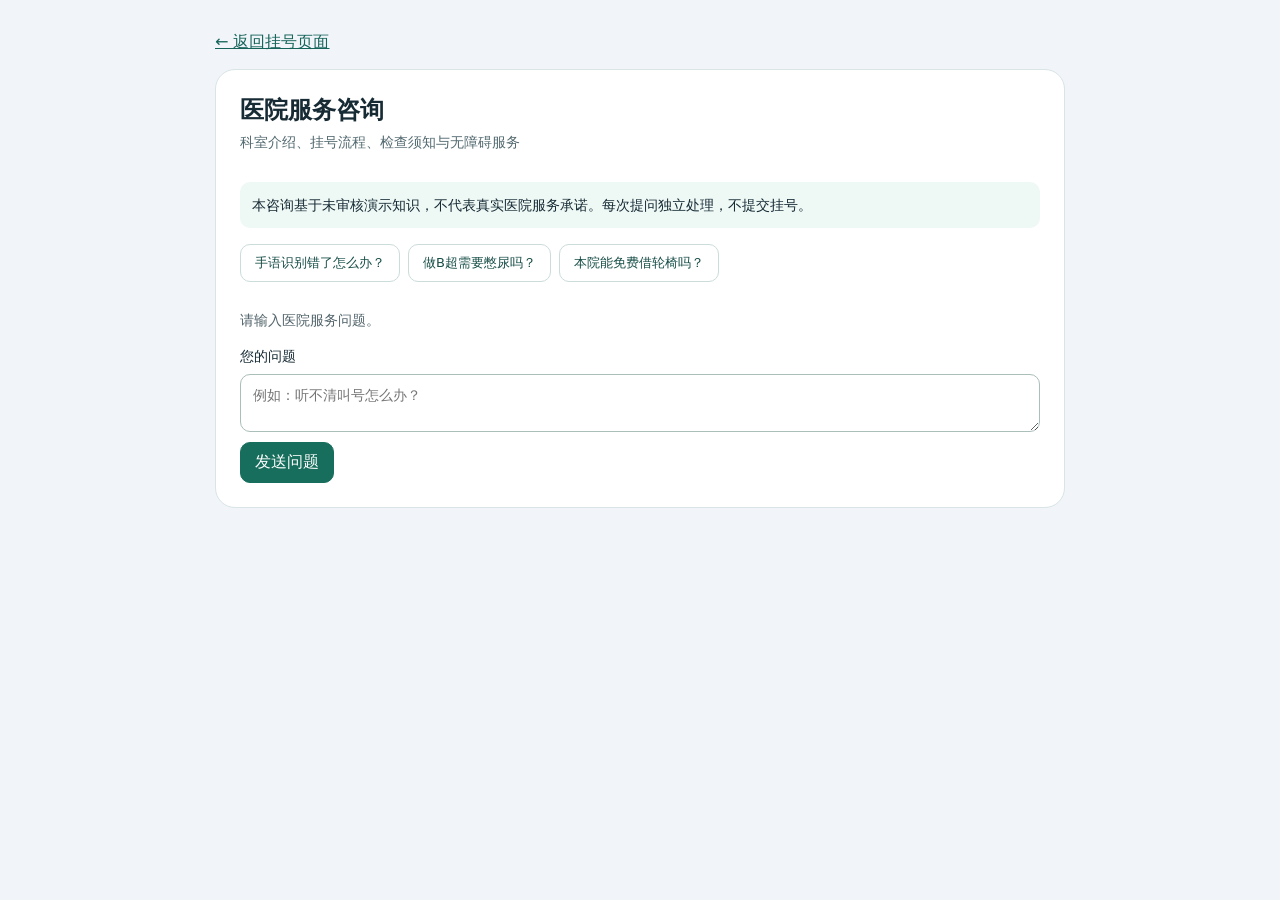
<file: frontend/knowledge.html>
<!DOCTYPE html>
<html lang="zh-CN">
<head>
    <meta charset="UTF-8">
    <meta name="viewport" content="width=device-width, initial-scale=1.0">
    <title>医院服务咨询</title>
    <link rel="stylesheet" href="./css/knowledge.css?v=20261010">
</head>
<body class="knowledge-page">
    <main>
        <a class="knowledge-back" href="./reg.html">← 返回挂号页面</a>
        <div data-knowledge-widget></div>
    </main>
    <script type="module" src="./js/knowledge.js?v=20261010"></script>
</body>
</html>
</file>
<file: frontend/css/knowledge.css>
.knowledge-page { margin: 0; background: #f1f5f9; color: #172b35; font-family: system-ui, sans-serif; }
.knowledge-page main { max-width: 850px; margin: 32px auto; padding: 0 16px; }
.knowledge-back { display: inline-block; color: #16645a; margin-bottom: 16px; }
.knowledge-panel { box-sizing: border-box; background: white; color: #172b35; border: 1px solid #d8e4e5; border-radius: 20px; padding: 24px; font-family: system-ui, sans-serif; }
dialog.knowledge-panel { width: min(760px, calc(100vw - 24px)); max-height: calc(100dvh - 32px); overflow-y: auto; }
.knowledge-panel::backdrop { background: rgba(15, 23, 42, .55); }
.knowledge-header { display: flex; align-items: start; justify-content: space-between; gap: 12px; }
.knowledge-header h2 { font-size: 24px; font-weight: 700; margin: 0; }
.knowledge-header p { color: #536a70; font-size: 14px; margin: 8px 0 16px; }
.knowledge-panel button { cursor: pointer; font: inherit; border: 1px solid #cbdcdb; border-radius: 10px; padding: 9px 14px; background: #fff; color: #174e47; }
.knowledge-panel button:disabled { cursor: wait; opacity: .55; }
.knowledge-panel button:focus-visible, .knowledge-panel summary:focus-visible, .knowledge-launcher:focus-visible { outline: 3px solid #38bdf8; outline-offset: 3px; }
.knowledge-notice { padding: 12px; background: #eef8f5; border-radius: 10px; font-size: 14px; line-height: 1.6; }
.knowledge-examples { display: flex; flex-wrap: wrap; gap: 8px; margin: 16px 0; }
.knowledge-examples button { font-size: 13px; }
.knowledge-messages { max-height: 48vh; overflow-y: auto; padding-right: 6px; }
.knowledge-question { margin: 16px 0 12px 36px; padding: 12px 16px; background: #e2f3ee; border-radius: 12px; white-space: pre-wrap; overflow-wrap: anywhere; }
.knowledge-reply { border: 1px solid #d8e4e5; border-radius: 12px; padding: 16px; margin-bottom: 16px; }
.knowledge-status { color: #16645a; font-weight: 700; margin-top: 0; }
.knowledge-answer, .knowledge-original { white-space: pre-wrap; line-height: 1.8; overflow-wrap: anywhere; }
.knowledge-warning { color: #76520d; background: #fffae9; padding: 8px 10px; border-radius: 8px; font-size: 13px; }
.knowledge-reply h3 { font-size: 14px; font-weight: 700; margin: 16px 0 8px; }
.knowledge-source { border-top: 1px solid #e2e8f0; padding: 12px 0; }
.knowledge-source summary { cursor: pointer; font-size: 14px; color: #16645a; }
.knowledge-source blockquote { margin: 12px 0; padding: 10px 14px; border-left: 3px solid #66a799; background: #f5faf8; white-space: pre-wrap; line-height: 1.7; }
.knowledge-source-meta { font-size: 12px; color: #52646b; overflow-wrap: anywhere; }
.knowledge-source-meta a { color: #16645a; text-decoration: underline; }
.knowledge-error { padding: 12px; border-radius: 10px; background: #fff1f2; color: #9f1239; }
.knowledge-feedback { font-size: 14px; color: #52646b; min-height: 22px; }
.knowledge-form label { display: block; font-size: 14px; }
.knowledge-form textarea { display: block; box-sizing: border-box; width: 100%; margin-top: 8px; border: 1px solid #aabeba; border-radius: 10px; padding: 12px; font: inherit; resize: vertical; background: #fff; color: #172b35; }
.knowledge-form textarea:focus { outline: 2px solid #2b8a75; outline-offset: 2px; }
.knowledge-controls { display: flex; gap: 8px; margin-top: 10px; }
.knowledge-panel .knowledge-send { background: #176e5c; color: #fff; border-color: #176e5c; }
.knowledge-launcher { position: fixed; bottom: 24px; right: 24px; z-index: 1000; background: #176e5c; color: white; border: none; padding: 13px 20px; border-radius: 999px; font: 600 16px system-ui, sans-serif; cursor: pointer; box-shadow: 0 6px 24px #173f3b33; }
.knowledge-panel [hidden] { display: none; }
@media (max-width: 520px) { .knowledge-panel { padding: 16px; } .knowledge-page main { margin: 16px auto; } .knowledge-header h2 { font-size: 21px; } .knowledge-launcher { right: 12px; bottom: 12px; } .knowledge-question { margin-left: 12px; } }
</file>
